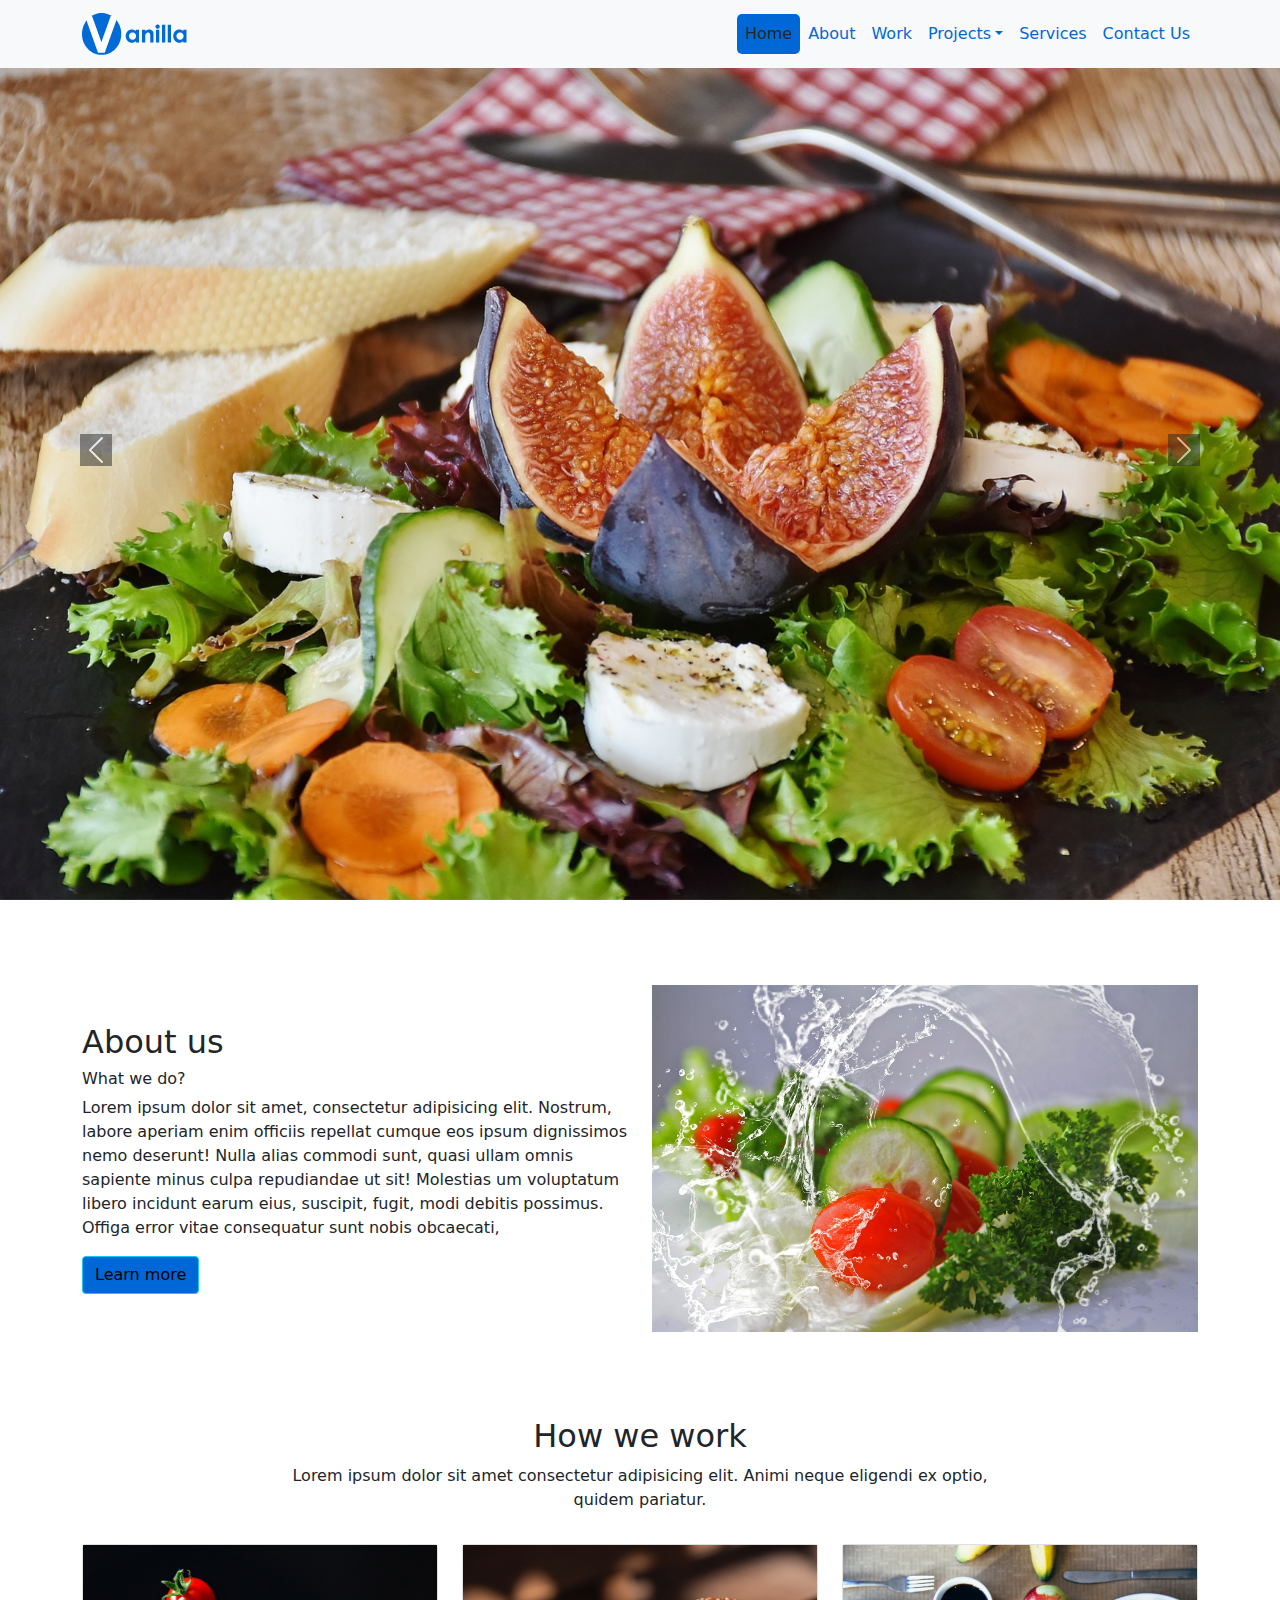
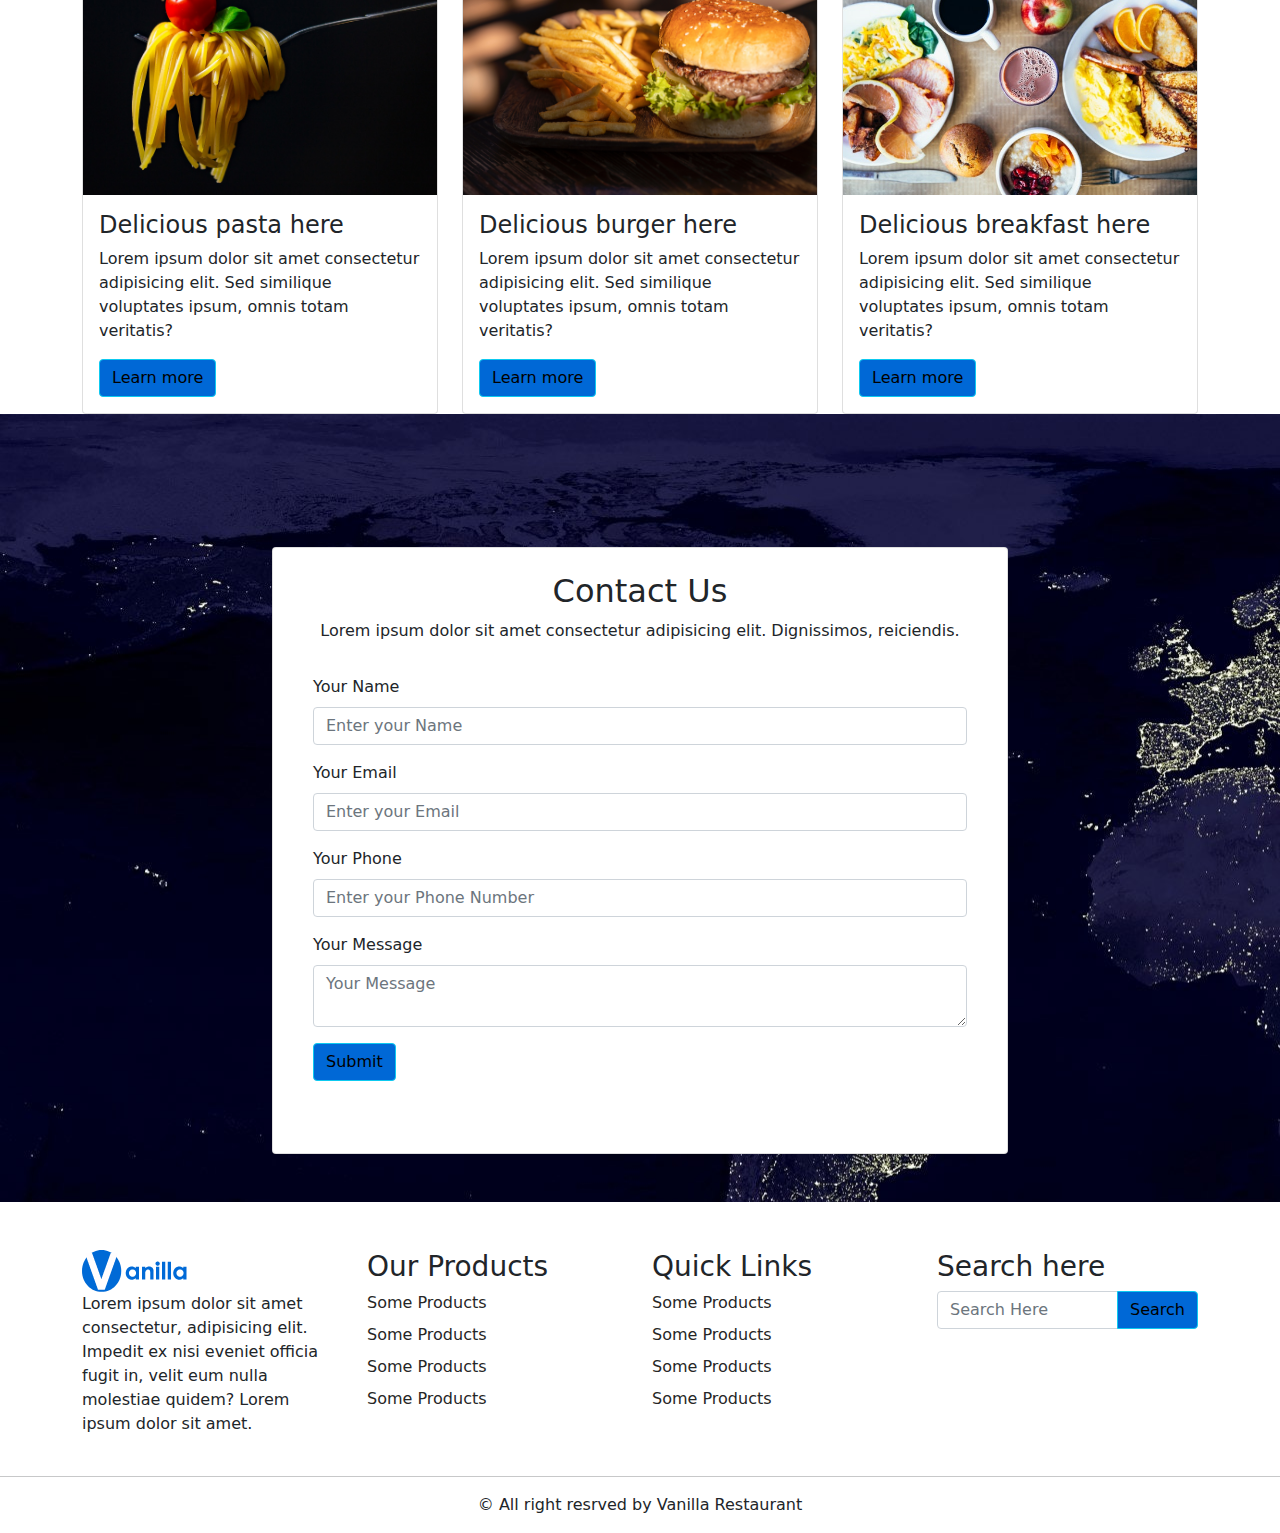
<file: index.html>
<!DOCTYPE html>
<html lang="en">
<head>
    <meta charset="UTF-8">
    <meta http-equiv="X-UA-Compatible" content="IE=edge">
    <meta name="viewport" content="width=device-width, initial-scale=1.0">
    <title>Bootstarp Project // Mehedi Hasan</title>
    <link rel="stylesheet" href="css/bootstrap.min.css">
    <link rel="stylesheet" href="style.css">
</head>
<body data-bs-spy="scroll" data-bs-target="#mein_menu">
    
    <nav id="mein_menu" class="navbar navbar-expand-md navbar-light bg-light fixed-top">
        <div class="container">
            <a class="navbar-brand" href=""><img src="img/logo.svg" alt=""></a>

            <button class="navbar-toggler" type="button" data-bs-toggle="collapse" data-bs-target="#meinMenu">
                <span class="navbar-toggler-icon"></span>
            </button>

            <div id="meinMenu" class="collapse navbar-collapse">
                <ul class="navbar-nav ms-auto">
                    <li class=""><a class="nav-link" href="#slider">Home</a></li>
                    <li class=""><a class="nav-link" href="#about">About</a></li>
                    <li class=""><a class="nav-link" href="#work">Work</a></li>
                    <li class="dropdown"><a class="nav-link dropdown-toggle" role="button" data-bs-toggle="dropdown" href="">Projects</a>
                        <ul class="dropdown-menu">
                            <li><a class="dropdown-item" href="">Dropdown item</a></li>
                            <li><a class="dropdown-item" href="">Dropdown item</a></li>
                            <li><a class="dropdown-item" href="">Dropdown item</a></li>
                            <li><a class="dropdown-item" href="">Dropdown item</a></li>
                        </ul>
                    </li>
                    <li class=""><a class="nav-link" href="">Services</a></li>
                    <li class=""><a class="nav-link" href="#contact">Contact Us</a></li>
                </ul>
            </div>
        </div>
    </nav>
    <!-- End nav -->


    <section id="slider" class="carousel slide carousel-fade" data-bs-ride="carousel" data-bs-touch="true">
        <div class="carousel-inner">
            <div class="carousel-item active">
                <img class="d-block w-100" src="img/salad-1672505_1920.jpg" alt="">
            </div>
            <div class="carousel-item">
                <img class="d-block w-100" src="img/pizza-3010062_1920.jpg" alt="">
            </div>
            <div class="carousel-item">
                <img class="d-block w-100" src="img/cupcakes-690040_1920.jpg" alt="">
            </div>
        </div>
        <button class="carousel-control-next" type="button" data-bs-target="#slider" data-bs-slide="next">
            <span class="carousel-control-next-icon"></span>
        </button>
        <button class="carousel-control-prev" type="button" data-bs-target="#slider" data-bs-slide="prev">
            <span class="carousel-control-prev-icon"></span>
        </button>
    </section>

    <!-- end slider  -->

    <section id="about">
        <div class="container">
            <div class="row">
                <div class="col-md-6 align-self-center">
                    <h2>About us</h2>
                    <h6>What we do?</h6>
                    <p>Lorem ipsum dolor sit amet, consectetur adipisicing elit. Nostrum, labore aperiam enim officiis repellat cumque eos ipsum  dignissimos nemo deserunt! Nulla alias commodi sunt, quasi ullam omnis sapiente minus culpa repudiandae ut sit! Molestias um voluptatum libero incidunt earum eius, suscipit, fugit, modi debitis possimus. Offiga error vitae consequatur sunt nobis obcaecati, </p>
                    <a class="btn btn-info" href="">Learn more</a>
                </div>
                <div class="col-md-6 align-self-md-center">
                    <img src="img/eat-2834549_1920.jpg" alt="">
                </div>
            </div>
        </div>
    </section>
    <!-- end about us -->

    <section id="work">
        <div class="container">
            <div class="row mb-3">
                <div class="offset-md-2 col-md-8 text-center">
                    <h2>How we work</h2>
                    <p>Lorem ipsum dolor sit amet consectetur adipisicing elit. Animi neque eligendi ex optio, quidem pariatur.</p>
                </div>
            </div>

            <div class="row">
                <div class="col-md-4">
                    <div class="card">
                        <img src="img/spaghetti-2931846_1920.jpg" alt="">
                        <div class="card-body">
                            <h4 class="card-title">Delicious pasta here</h4>
                            <p class="card-text">Lorem ipsum dolor sit amet consectetur adipisicing elit. Sed similique voluptates ipsum, omnis totam veritatis?</p>
                            <a class="btn btn-info" href="#">Learn more</a>
                        </div>
                    </div>
                </div>
                <div class="col-md-4">
                    <div class="card">
                        <img src="img/pexels-engin-akyurt-3219547.jpg" alt="">
                        <div class="card-body">
                            <h4 class="card-title">Delicious burger here</h4>
                            <p class="card-text">Lorem ipsum dolor sit amet consectetur adipisicing elit. Sed similique voluptates ipsum, omnis totam veritatis?</p>
                            <a class="btn btn-info" href="#">Learn more</a>
                        </div>
                    </div>
                </div>
                <div class="col-md-4">
                    <div class="card">
                        <img src="img/pexels-burst-374052.jpg" alt="">
                        <div class="card-body">
                            <h4 class="card-title">Delicious breakfast here</h4>
                            <p class="card-text">Lorem ipsum dolor sit amet consectetur adipisicing elit. Sed similique voluptates ipsum, omnis totam veritatis?</p>
                            <a class="btn btn-info" href="#">Learn more</a>
                        </div>
                    </div>
                </div>
            </div>
        </div>
    </section>
    <!-- end work -->

    <section id="contact">
        <div class="container">
            <div class="row">
                <div class="offset-md-2 col-md-8">
                    <div class="card p-4 my-5 text-center">
                        <h2>Contact Us</h2>
                    <p>Lorem ipsum dolor sit amet consectetur adipisicing elit. Dignissimos, reiciendis.</p>

                    <form action="" class="p-3 text-start">
                        <div class="mb-3">
                            <label for="name" class="form-label">Your Name</label>
                            <input type="text" id="" placeholder="Enter your Name" class="form-control">
                        </div> <!--end-->
                        <div class="mb-3">
                            <label for="email" class="form-label">Your Email</label>
                            <input type="email" id="" placeholder="Enter your Email" class="form-control">
                        </div> <!--end-->
                        <div class="mb-3">
                            <label for="phone" class="form-label">Your Phone</label>
                            <input type="text" id="" placeholder="Enter your Phone Number" class="form-control">
                        </div> <!--end-->
                        <div class="mb-3">
                            <label for="message" class="form-label">Your Message</label>
                            <textarea name="message" id="" cols="" rows="" placeholder="Your Message" class="form-control"></textarea>

                            <button class="btn btn-info my-3">Submit</button>
                        </div> <!--end-->
                    </form>
                    </div>
                </div>
            </div>
        </div>
    </section>
    <!-- End contact -->

    <footer id="footer">
        <div class="container pt-5 pb-2">
            <div class="row">
                <div class="col-md-3">
                    <img src="img/logo.svg" alt="">
                    <p>Lorem ipsum dolor sit amet consectetur, adipisicing elit. Impedit ex nisi eveniet officia fugit in, velit eum nulla molestiae quidem? Lorem ipsum dolor sit amet.</p>
                </div>
                <div class="col-md-3">
                    <h3>Our Products</h3>
                    <ul class="list-unstyled">
                    <li class="mb-2"><a href="#">Some Products</a></li>
                    <li class="mb-2"><a href="#">Some Products</a></li>
                    <li class="mb-2"><a href="#">Some Products</a></li>
                    <li class="mb-2"><a href="#">Some Products</a></li>
                    </ul>
                </div>
                <div class="col-md-3">
                    <h3>Quick Links</h3>
                    <ul class="list-unstyled">
                    <li class="mb-2"><a href="#">Some Products</a></li>
                    <li class="mb-2"><a href="#">Some Products</a></li>
                    <li class="mb-2"><a href="#">Some Products</a></li>
                    <li class="mb-2"><a href="#">Some Products</a></li>
                    </ul>
                </div>
                <div class="col-md-3">
                    <h3>Search here</h3>
                    <form action="">
                        <div class="input-group">
                            <input type="text" class="form-control" placeholder="Search Here">
                            <button type="button" class="btn btn-info">Search</button>
                        </div>
                    </form>
                   
                </div>
            </div>
        </div>

        <hr>
        <div class="container text-center">
            <p>&copy; All right resrved by Vanilla Restaurant</p>
        </div>
    </footer>

    <script src="js/bootstrap.min.js"></script>
</body>
</html>
</file>
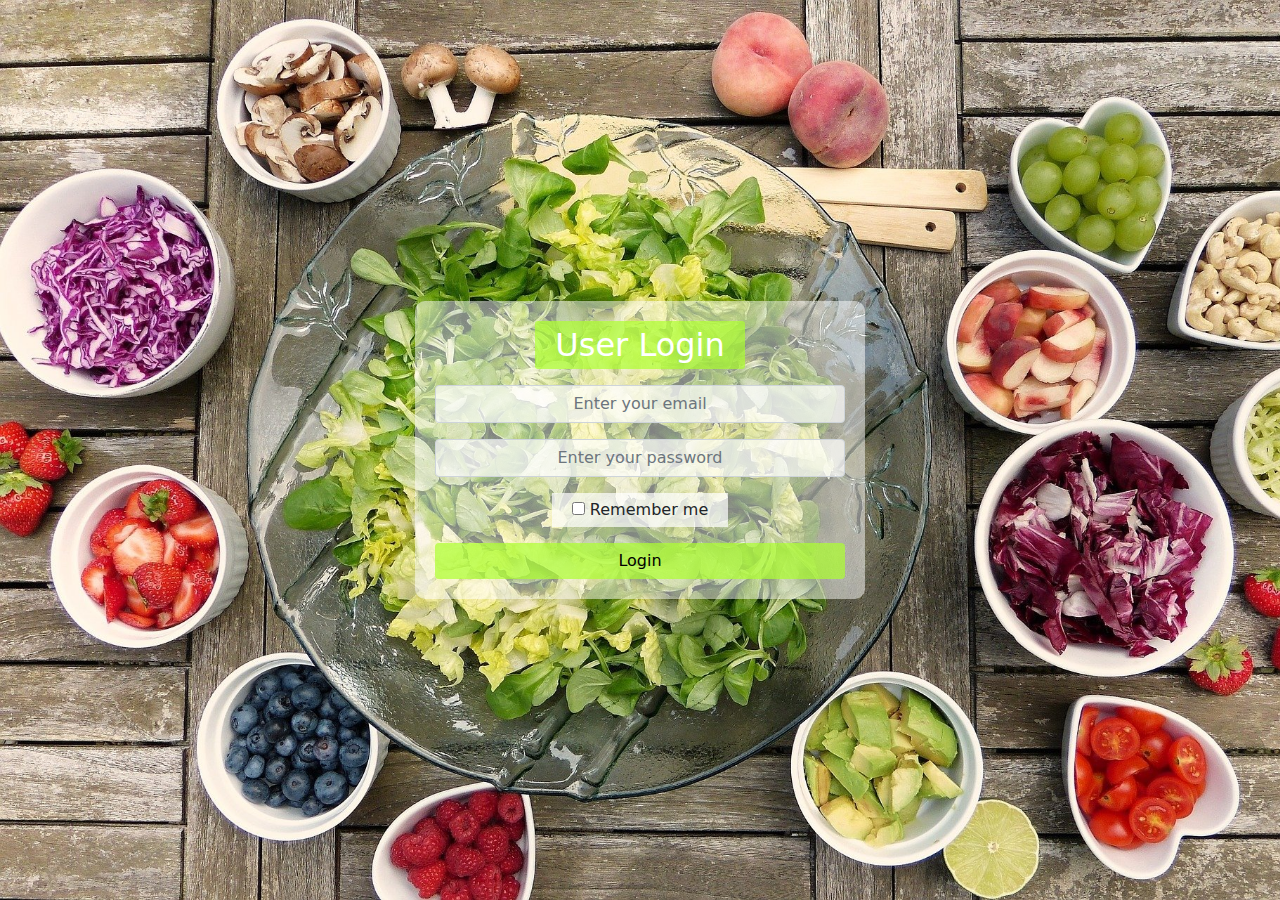
<file: form.html>
<!DOCTYPE html>
<html lang="en">
<head>
    <meta charset="UTF-8">
    <meta http-equiv="X-UA-Compatible" content="IE=edge">
    <meta name="viewport" content="width=device-width, initial-scale=1.0">
    <title>User login</title>
    <link rel="stylesheet" href="css/bootstrap.min.css">
    <link rel="stylesheet" href="style.css">
</head>
<body class="d-flex login">

    <form action="" class="form-login text-center">
        <h2 class="mb-3">User Login</h2>
        <input type="email" placeholder="Enter your email" class="form-control mb-3">

        <input type="password" placeholder="Enter your password" class="form-control mb-3" required>

        <div class="checkbox mb-3">
            <label for="">
                <input type="checkbox" value="remember-me"> Remember me
            </label>
        </div>

        <button class="btn btn-primary w-100" type="submit">Login</button>
       
    </form>

    <script src="js/bootstrap.min.js"></script>
</body>
</html>
</file>
<file: style.css>
.btn-info{
    background: #0068d6;
}
img{
    max-width: 100%;
    height: auto;
}

.nav-link{
    color: #0068d6 !important;
}

.nav-link:hover, nav .active{
    background-color: #0068d6 !important;
    color: #262626 !important;
    border-radius: 5px;
}

#slider{
    height: 100vh;
}
#slider img{
    width: 100%;
    height: 100vh;
    object-fit: cover;
    overflow: hidden;
}

.carousel-control-prev-icon, .carousel-control-next-icon{
    background-color: #262626;
}

#about{
    padding-top: 85px;
}

#about .col-md-6 img{
    width: 100%;
    height: 100%;
    object-fit: cover;
}

#work{
    padding-top: 85px;
}

#contact{
    background: url(img/pexels-pixabay-41949.jpg);
    padding-top: 85px;
}

.card img{
    width: 100%;
    height: 250px;
    object-fit: cover;
}

#footer ul li a{
    color: #262626;
    text-decoration: none;
}
#footer ul li a:hover{
    color: #0068d6;
}

.login{
    width: 100%;
    min-height: 100vh;
    align-items: center;
    justify-content: center;
    background: url(img/salad-2756467_1920.jpg);
    background-size: cover;
}

.login .form-login{
    background: rgba(255, 255, 255, .5);
    border-radius: 10px;
    max-width: 450px;
    width: 100%;
    margin: auto;
    padding: 20px;
}

.form-login h2{
    background: rgba(172, 255, 47, .7);
    color: white;
    display: inline-block;
    padding: 5px 20px;
    border-radius: 3px;
}

.form-login input{
    background: rgba(255, 255, 255, .7);
    text-align: center;
    outline: none !important;
}

.form-login input:focus{
    outline: none !important;
    background: rgba(255, 255, 255, .5);
}


.form-login .checkbox{
    background: rgba(255, 255, 255, .7);
    text-align: center;
    outline: none;
    display: inline-block;
    padding: 5px 20px;
}

.form-login .btn{
    background: rgba(172, 255, 47, 0.7);
    color: #000;
    border: none;
    transition: 0.3s all;
}

.form-login .btn:hover{
    background: greenyellow;
}

@media only screen and (max-width: 767px) {
    #slider{
        padding-top: 68px;
        height: 50vh;
    }

    #slider img{
        height: 50vh;
    }

    #about{
        padding: 100px 25px 25px;
    }

    #about .col-md-6.align-self-center{
        padding-bottom: 25px;
    }


    #work .card{
        margin-bottom: 15px;
    }
   
}
</file>
